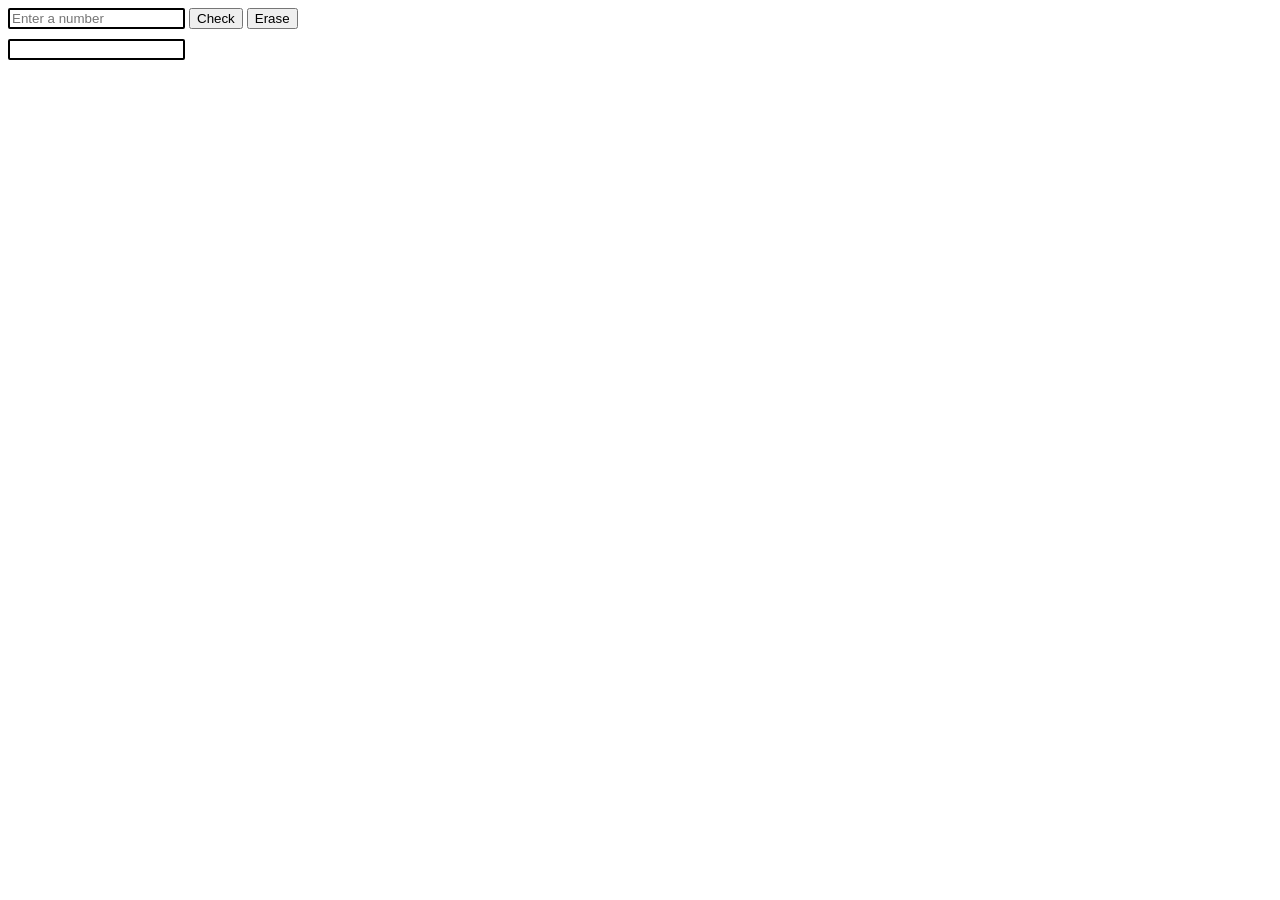
<file: Prime/index.html>
<!DOCTYPE html>
<html lang="en">
<head>
  <meta charset="UTF-8">
  <meta name="viewport" content="width=device-width, initial-scale=1.0">
  <title>Document</title>
  <link rel = "stylesheet" href = "style.css"> 
</head>
<body>
  <input type="text" placeholder="Enter a number" id="input">
  <button  onclick="prime()">Check</button> <button onclick="erase()">Erase</button><br> 
  <input type="text" readonly id="result">
  <div>
    <p id="res"></p> 
  </div>
  <script src="script.js"></script>
</body>
</html>
</file>
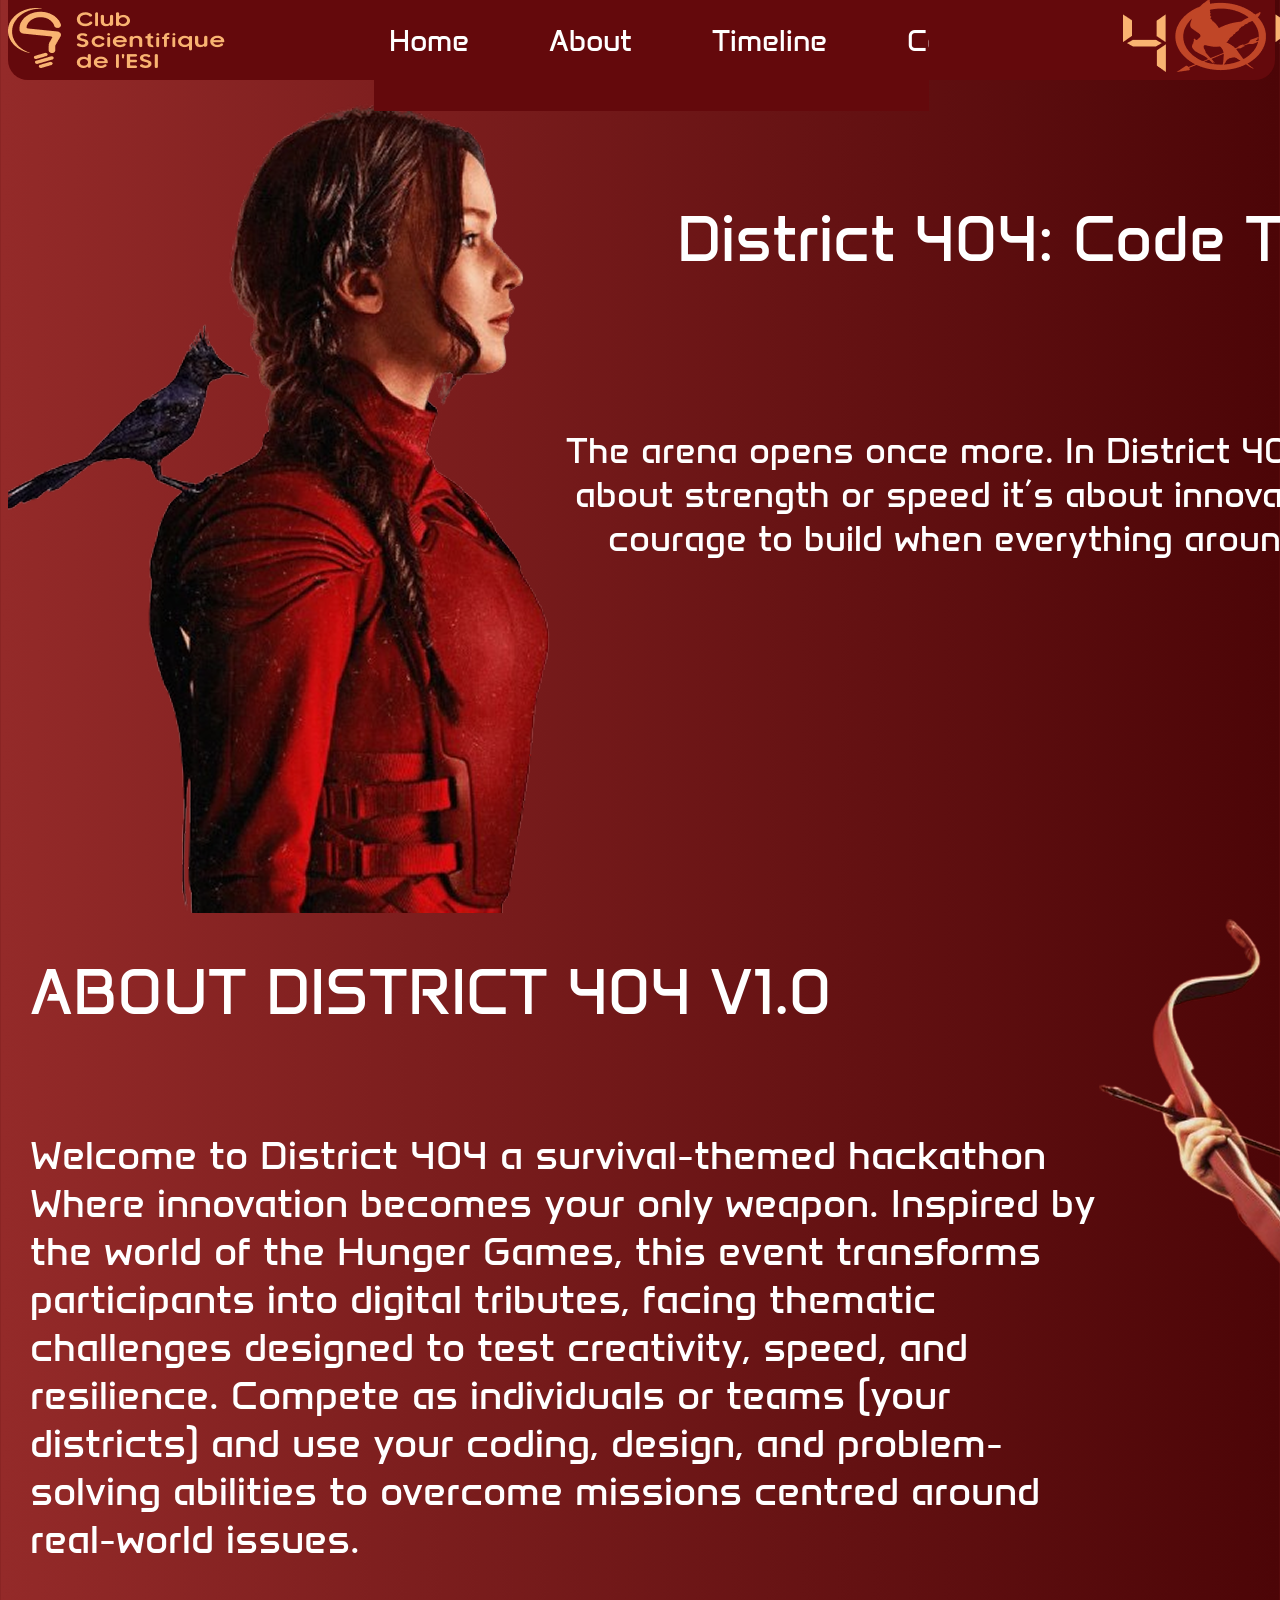
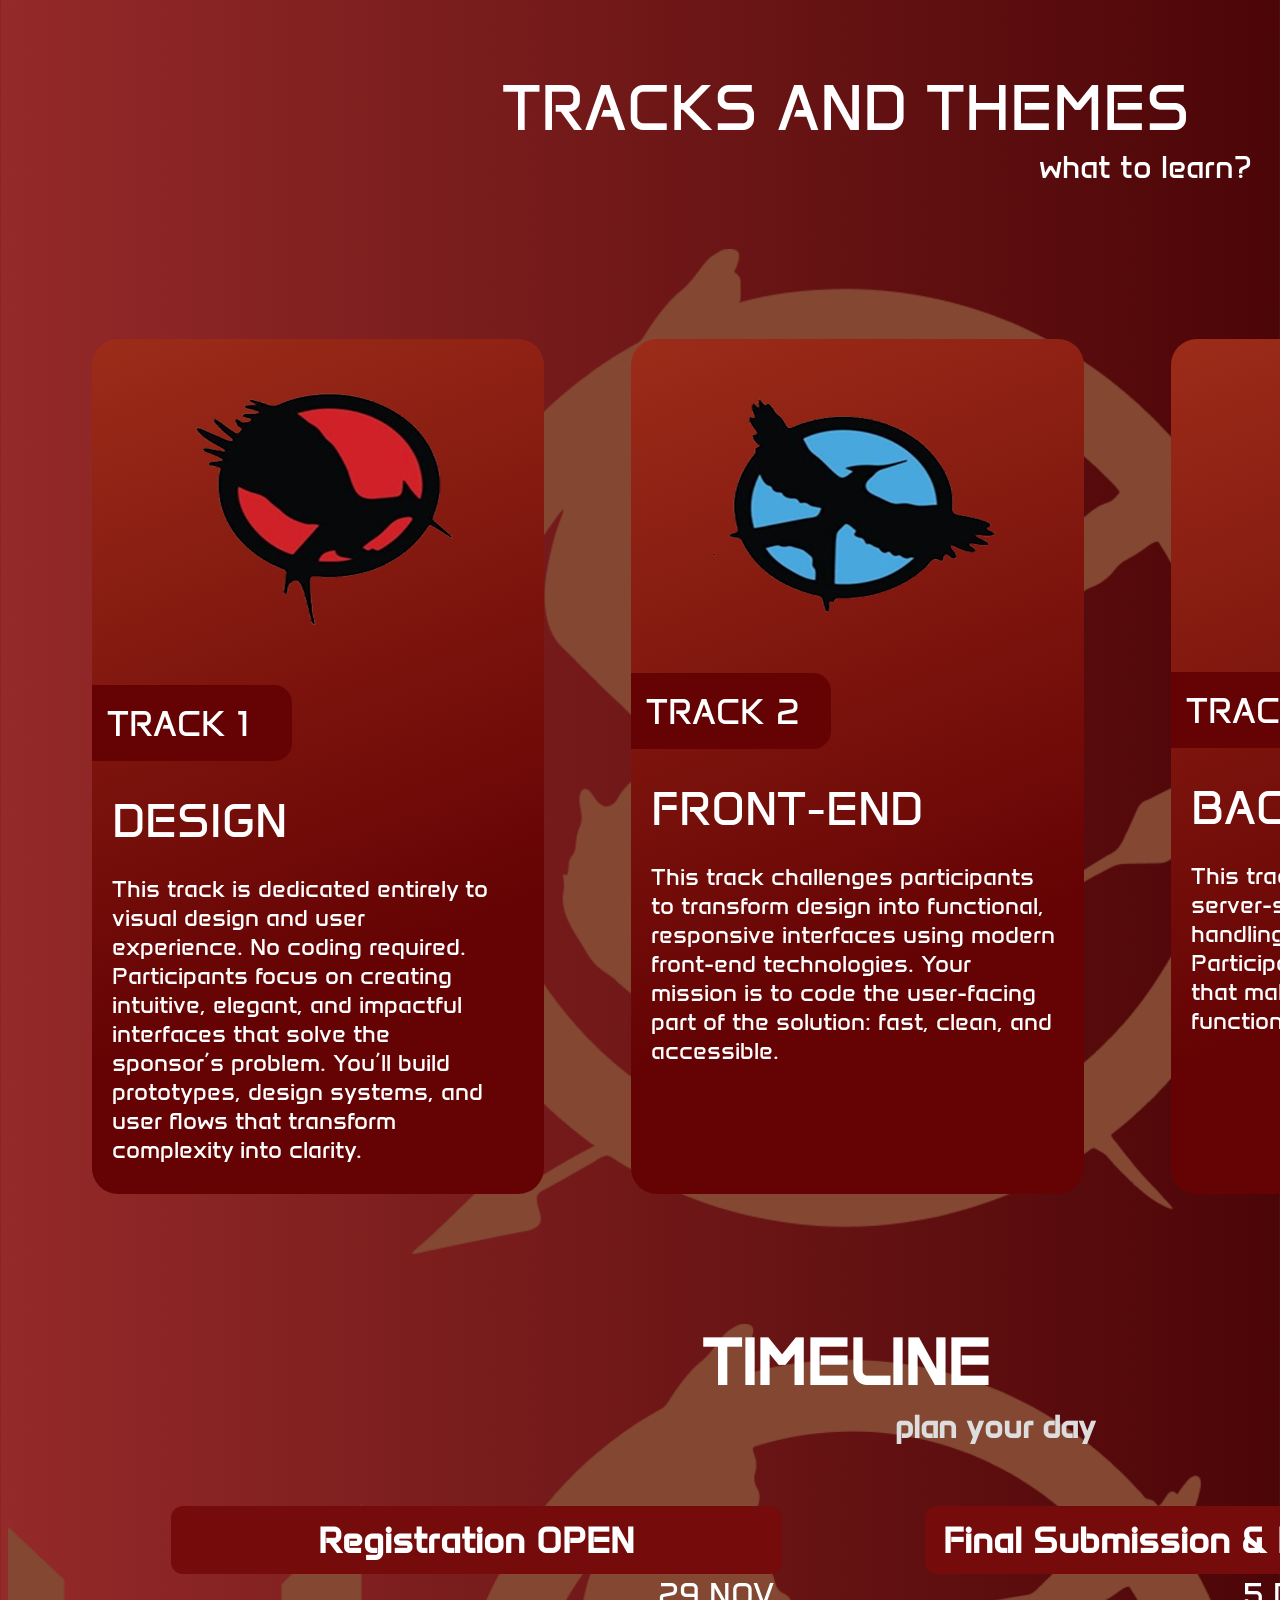
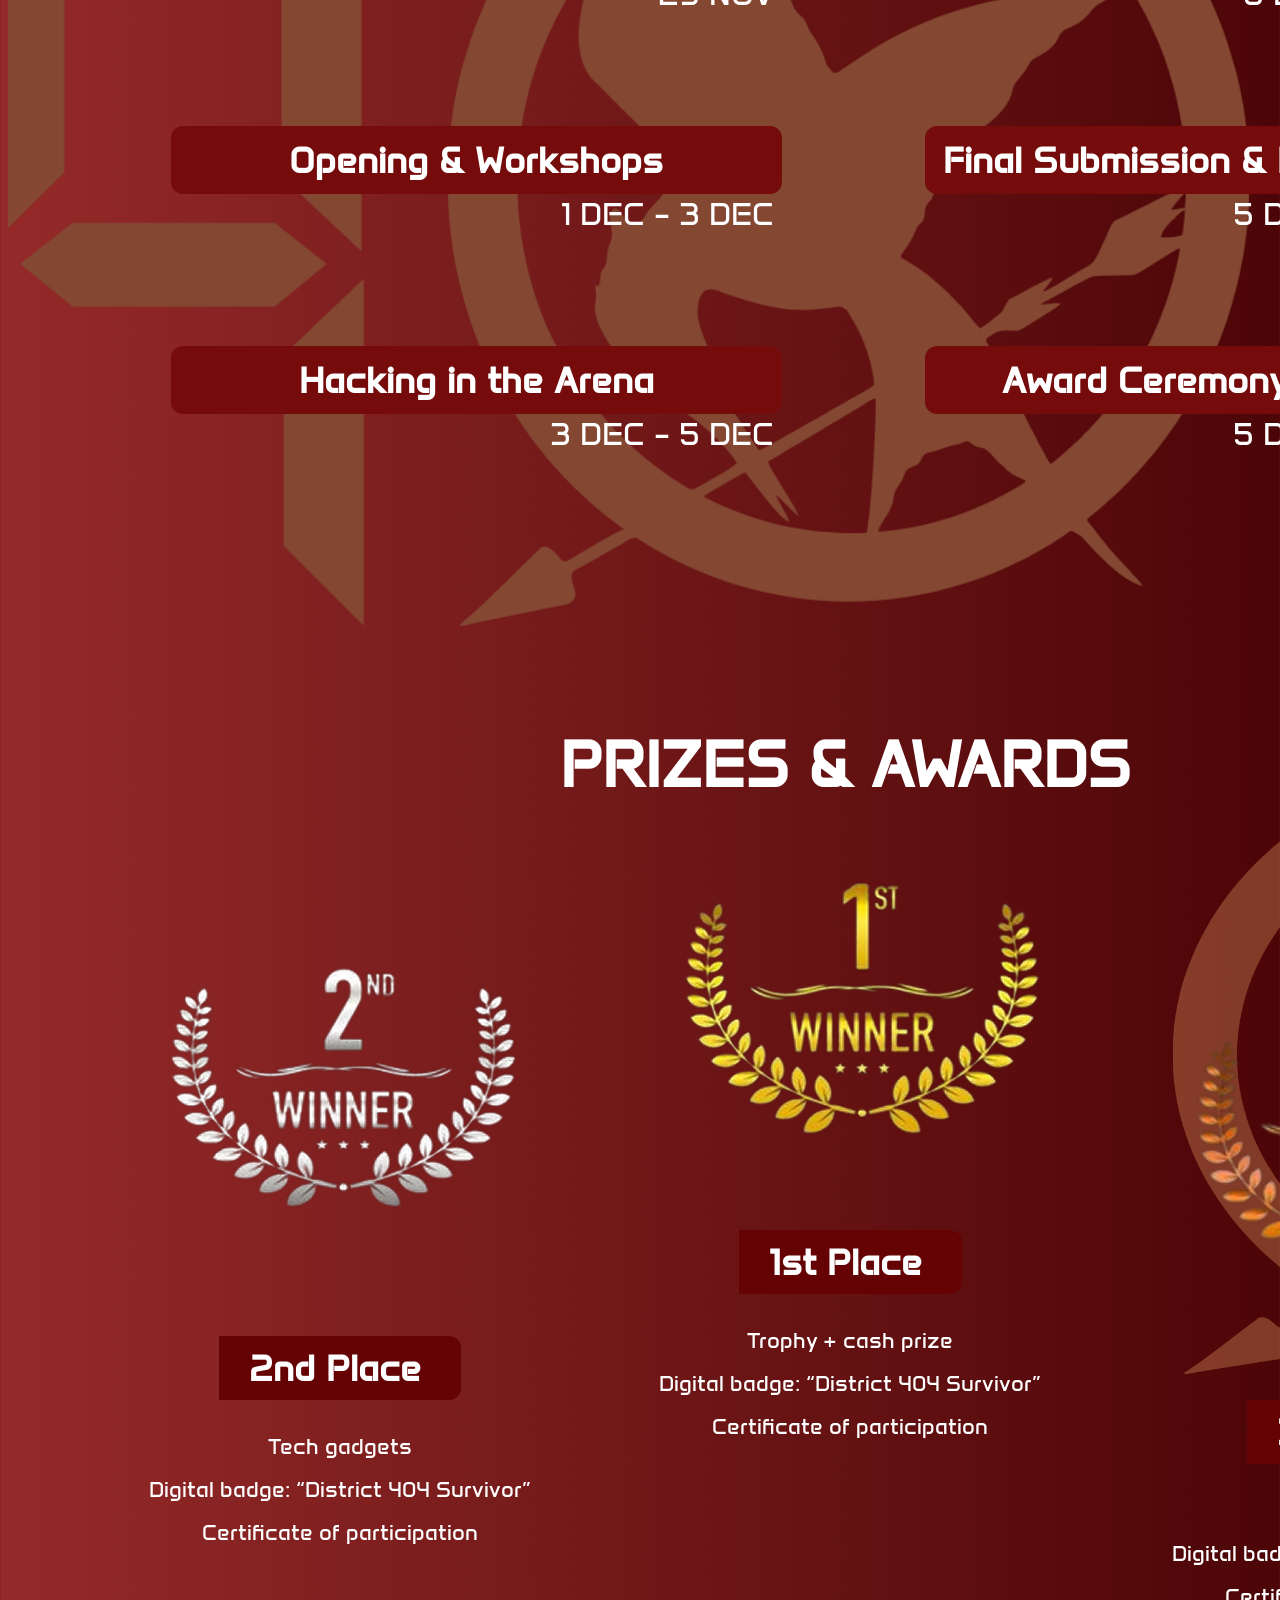
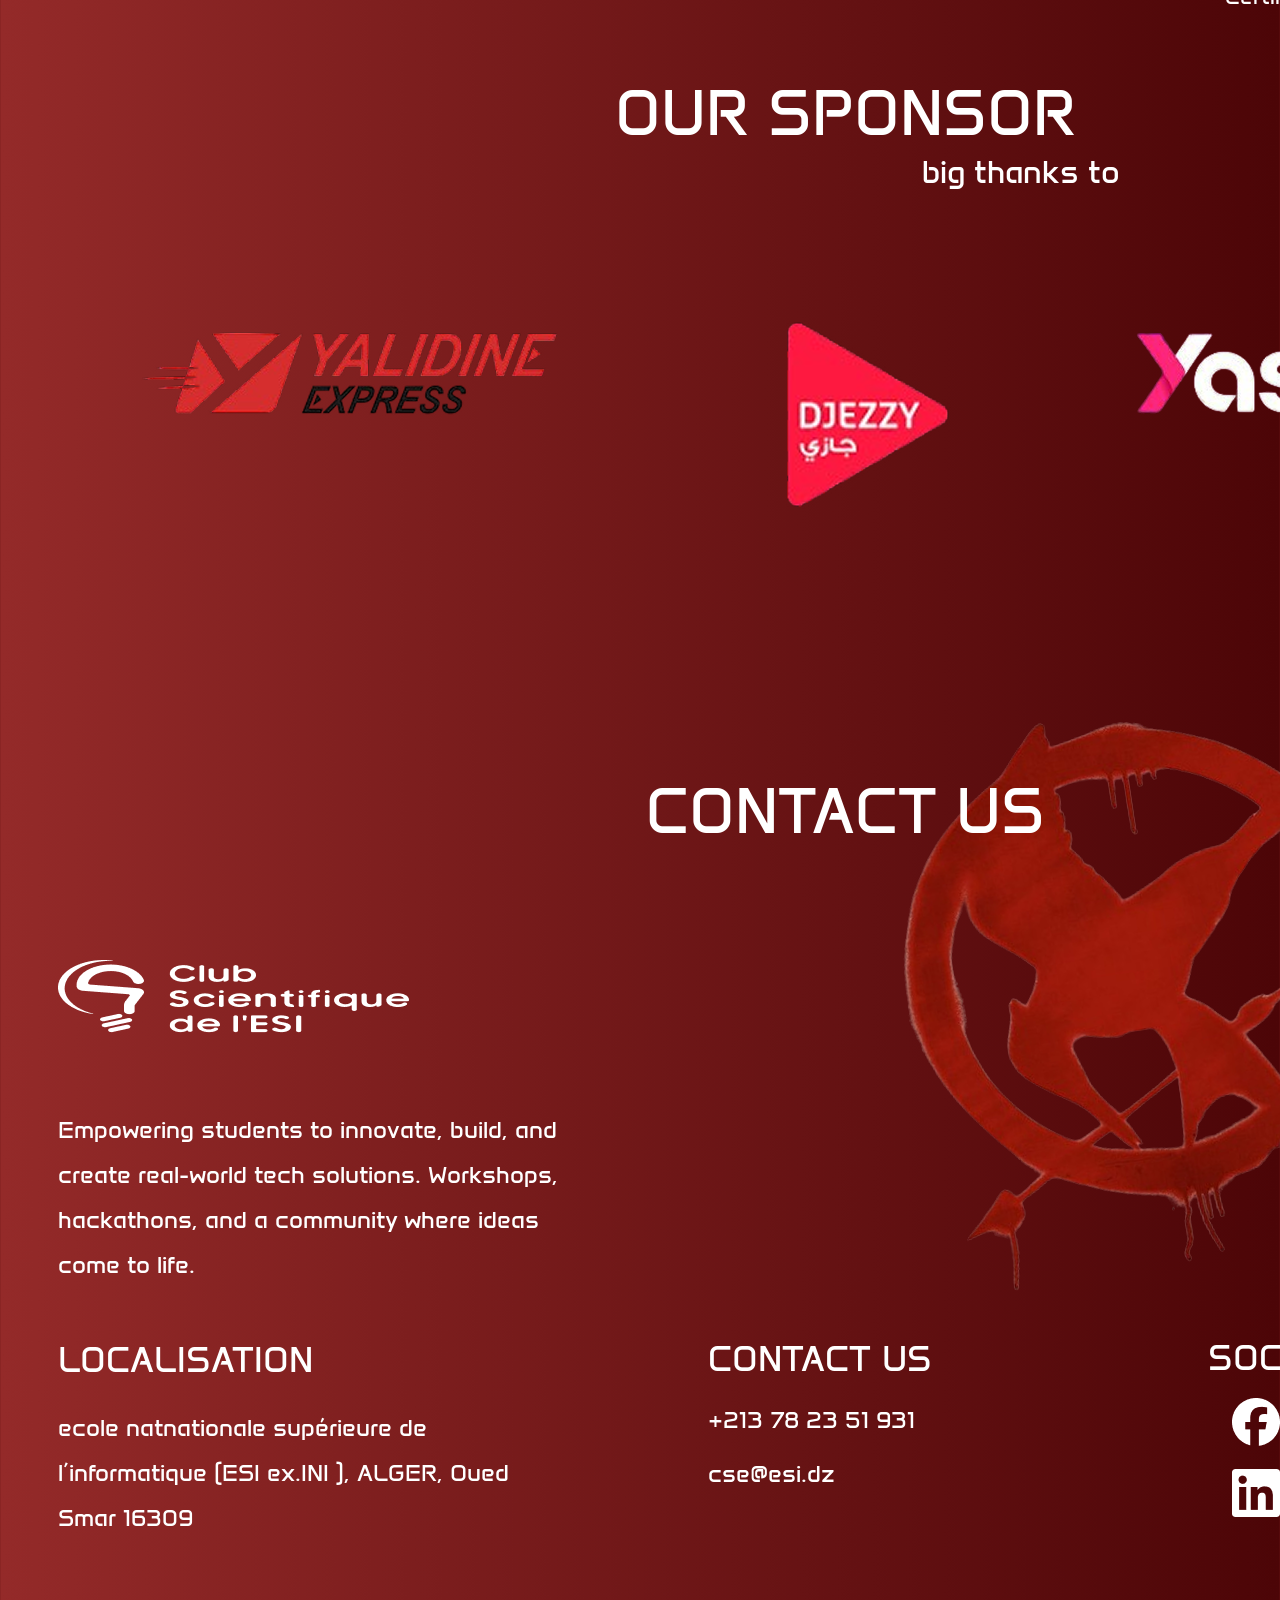
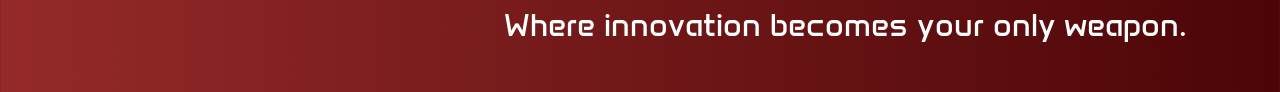
<file: main.html>
<!DOCTYPE html>
<html lang="en">
  <head>
    <meta charset="UTF-8" />
    <meta name="viewport" content="width=device-width, initial-scale=1.0" />
    <title>District 404</title>
    <link rel="preconnect" href="https://fonts.googleapis.com" />
    <link rel="preconnect" href="https://fonts.gstatic.com" crossorigin />
    <link
      href="https://fonts.googleapis.com/css2?family=Anta&display=swap"
      rel="stylesheet"
    />
    <link rel="icon" type="image/png" href="images/404.png" />
    <link rel="stylesheet" href="main.css" />
  </head>
  <body>
    <!---navigation bar--->
    <nav class="navbar">
      <div class="nav">
        <!---cse logo--->
        <div class="cse"><img src="images/cse.png" /></div>
        <div class="navigation">
          <!---items--->
          <ul>
            <li class="elements"><a href="">Home</a></li>
            <li class="elements"><a href="#about">About</a></li>
            <li class="elements"><a href="#timeline">Timeline</a></li>
            <li class="elements"><a href="#contact-us">Contact us</a></li>
          </ul>
        </div>
        <!---event logo--->
        <div class="img404"><img src="images/404.png" /></div>
      </div>
    </nav>
    <!---intro --->
    <div class="first">
      <!---first image--->
      <img src="images/woman-2.png" />
      <div class="head">
        <!---name of the event with a quick intro--->
        <h class="title">District 404: Code To Survive</h>

        <p class="introduction">
          The arena opens once more. In District 404, survival is no longer
          about strength or speed it’s about innovation, strategy, and the
          courage to build when everything around you is falling apart
        </p>
        <!---registration button--->
        <button class="register">Register Now</button>
      </div>
    </div>
    <!---description of the event--->
    <div class="second">
      <!---second image--->
      <div class="arrow">
        <img src="images/arrow.png" />
      </div>
      <!---about sidtrict 404--->
      <div class="about" style="grid-area: about" id="about">
        <div id="about-1"><h class="about-1"> ABOUT DISTRICT 404 V1.0 </h></div>
        <div id="about-2">
          <p class="about-2">
            Welcome to District 404 a survival-themed hackathon Where innovation
            becomes your only weapon. Inspired by the world of the Hunger Games,
            this event transforms participants into digital tributes, facing
            thematic challenges designed to test creativity, speed, and
            resilience. Compete as individuals or teams (your districts) and use
            your coding, design, and problem-solving abilities to overcome
            missions centred around real-world issues.
          </p>
        </div>
      </div>
    </div>
    <!---tracks and themes of the event--->
    <div class="third">
      <h class="theme">TRACKS AND THEMES </h>
      <p class="slogan">what to learn?</p>
    </div>
    <!---design track--->
    <div class="fourth">
      <div class="track1">
        <div class="firstimage"><img src="images/first.png" /></div>
        <div class="track1div"><h class="track1name"> TRACK 1</h></div>
        <div class="text1">
          <h class="design">DESIGN </h>
          <p class="designparagraph">
            This track is dedicated entirely to visual design and user
            experience. No coding required. Participants focus on creating
            intuitive, elegant, and impactful interfaces that solve the
            sponsor’s problem. You’ll build prototypes, design systems, and user
            flows that transform complexity into clarity.
          </p>
        </div>
      </div>
      <!---frontend track--->
      <div class="track2">
        <div class="secondimage"><img src="images/second.png" /></div>
        <div class="track2div"><h class="track2name"> TRACK 2</h></div>
        <div class="text2">
          <h class="frontend">FRONT-END </h>
          <p class="frontendparagraph">
            This track challenges participants to transform design into
            functional, responsive interfaces using modern front-end
            technologies. Your mission is to code the user-facing part of the
            solution: fast, clean, and accessible.
          </p>
        </div>
      </div>
      <!---backend track--->
      <div class="track3">
        <div class="thirdimage"><img src="images/third.png" /></div>
        <div class="track3div"><h class="track3name"> TRACK 3</h></div>
        <div class="text3">
          <h class="backend">BACK-END </h>
          <p class="backendparagraph">
            This track focuses on building the server-side logic, APIs, data
            handling, and system architecture. Participants create the backbone
            that makes the application functional, secure, and reliable.
          </p>
        </div>
      </div>
    </div>
    <!---timeline section--->
    <div class="timeline-section" id="timeline">
      <div class="title">
        <h1 class="timeline-title">TIMELINE</h1>
        <h2 class="timeline-sub">plan your day</h2>
      </div>
      <!---detailed timeline--->
      <div class="timeline-grid">
        <div class="event left">
          <div class="timeline-box">Registration OPEN</div>
          <div class="dateleft">29 NOV</div>
        </div>

        <div class="event right">
          <div class="timeline-box">Final Submission & Presentations</div>
          <div class="dateright">5 DEC (11:00–12:00)</div>
        </div>

        <div class="event left">
          <div class="timeline-box">Opening & Workshops</div>
          <div class="dateleft">1 DEC – 3 DEC</div>
        </div>

        <div class="event right">
          <div class="timeline-box">Final Submission & Presentations</div>
          <div class="dateright">5 DEC (13:00–14:30)</div>
        </div>

        <div class="event left">
          <div class="timeline-box">Hacking in the Arena</div>
          <div class="dateleft">3 DEC – 5 DEC</div>
        </div>

        <div class="event right">
          <div class="timeline-box">Award Ceremony & Closing</div>
          <div class="dateright">5 DEC (15:00–17:00)</div>
        </div>
      </div>
    </div>
    <!---awards section --->
    <section class="awards-section">
      <div class="awards-titre">
        <h1 class="awards-title">PRIZES & AWARDS</h1>
      </div>

      <div class="awards-grid">
        <!-- 2nd Place -->
        <div class="award-card second">
          <img src="images/ndprize.png" class="award-img" />
          <h2 class="award-title">2nd Place</h2>
          <p>Tech gadgets</p>
          <p>Digital badge: “District 404 Survivor”</p>
          <p>Certificate of participation</p>
        </div>

        <!-- 1st Place  -->
        <div class="award-card first">
          <img src="images/stprize.png" class="award-img" />

          <h2 class="award-title">1st Place</h2>
          <p>Trophy + cash prize</p>
          <p>Digital badge: “District 404 Survivor”</p>
          <p>Certificate of participation</p>
        </div>

        <!-- 3rd Place -->
        <div class="award-card third">
          <img src="images/rdprize.svg" class="award-img" />
          <h2 class="award-title">3rd Place</h2>
          <p>Gift bundles</p>
          <p>Digital badge: “District 404 Survivor”</p>
          <p>Certificate of participation</p>
        </div>
      </div>
    </section>
    <!---sponsor section--->
    <div class="sponsor">
      <div class="heading">
        <h class="sponsorname">OUR SPONSOR</h>
        <p class="thanks">big thanks to</p>
      </div>
      <!---different sponsors--->
      <div class="images">
        <div class="yalidine"><img src="images/Yalidine.png" /></div>
        <div class="djezzy"><img src="images/Djezzy.png" /></div>
        <div class="yassir"><img src="images/Yassir.png" /></div>
      </div>
    </div>

    <!---contact us section--->
    <div class="contact-us" id="contact-us">
      <div class="contact-h"><h class="contact-us-title">CONTACT US</h></div>
      <div class="cse2"><img src="images/cse2.png" /></div>
      <!---description--->
      <div class="description">
        <p class="empower">
          Empowering students to innovate, build, and create real-world tech
          solutions. Workshops, hackathons, and a community where ideas come to
          life.
        </p>
      </div>
      <!---esi localisation--->
      <div class="localisation"><h id="localisation">LOCALISATION</h></div>
      <div class="esi">
        <p id="esi">
          ecole natnationale supérieure de l’informatique (ESI ex.INI ), ALGER,
          Oued Smar 16309
        </p>
      </div>
      <!---website and phone number--->
      <div class="us"><h id="us">CONTACT US</h></div>
      <div id="number">
        <div class="number"><h> +213 78 23 51 931</h></div>
        <div class="link"><h>cse@esi.dz</h></div>
      </div>
      <!---social media--->
      <div class="socialmedia">
        <h class="socialmediatitle">SOCIAL MEDIA</h>
        <!---logos--->
        <div id="icons-top">
          <a
            class="facebook"
            href="https://web.facebook.com/club.scientifique.esi/"
            target="blank"
          >
            <img src="images/facebook.png"
          /></a>
          <a
            class="instagram"
            target="blank"
            href="https://www.instagram.com/cse.club/"
          >
            <img src="images/instagram.png"
          /></a>
          <a
            class="youtube"
            target="blank"
            href="https://www.youtube.com/channel/UCHgeF6ELJW0Pt1vYoAomCig"
          >
            <img src="images/youtube.png"
          /></a>
        </div>
        <div id="icons-bottom">
          <a
            class="linkedin"
            target="blank"
            href="https://www.linkedin.com/authwall?trk=bf&trkInfo=AQFhSVIg1J1yiQAAAZrkkF6QZGWDkrdJSCKADDuco-0YH8Y2LeKe4mzkYCGfDj3_TFdUwUUfnQh_Zp1xfG0wYDemUCjcmEWZuPZBgXhwJ0jzURIW0C565XrjdRptwu6cNXzxThA=&original_referer=&sessionRedirect=https%3A%2F%2Fwww.linkedin.com%2Fcompany%2Fcse-club%2F"
          >
            <img src="images/linkedin.png"
          /></a>
          <a
            class="tiktok"
            target="blank"
            href="https://www.tiktok.com/@cse.club"
          >
            <img src="images/tiktok.png"
          /></a>
          <a
            class="github"
            target="blank"
            href="https://github.com/ScientificClubofESI"
          >
            <img src="images/github.png"
          /></a>
        </div>
      </div>
      <p class="conclusion">Where innovation becomes your only weapon.</p>
    </div>
  </body>
</html>
</file>
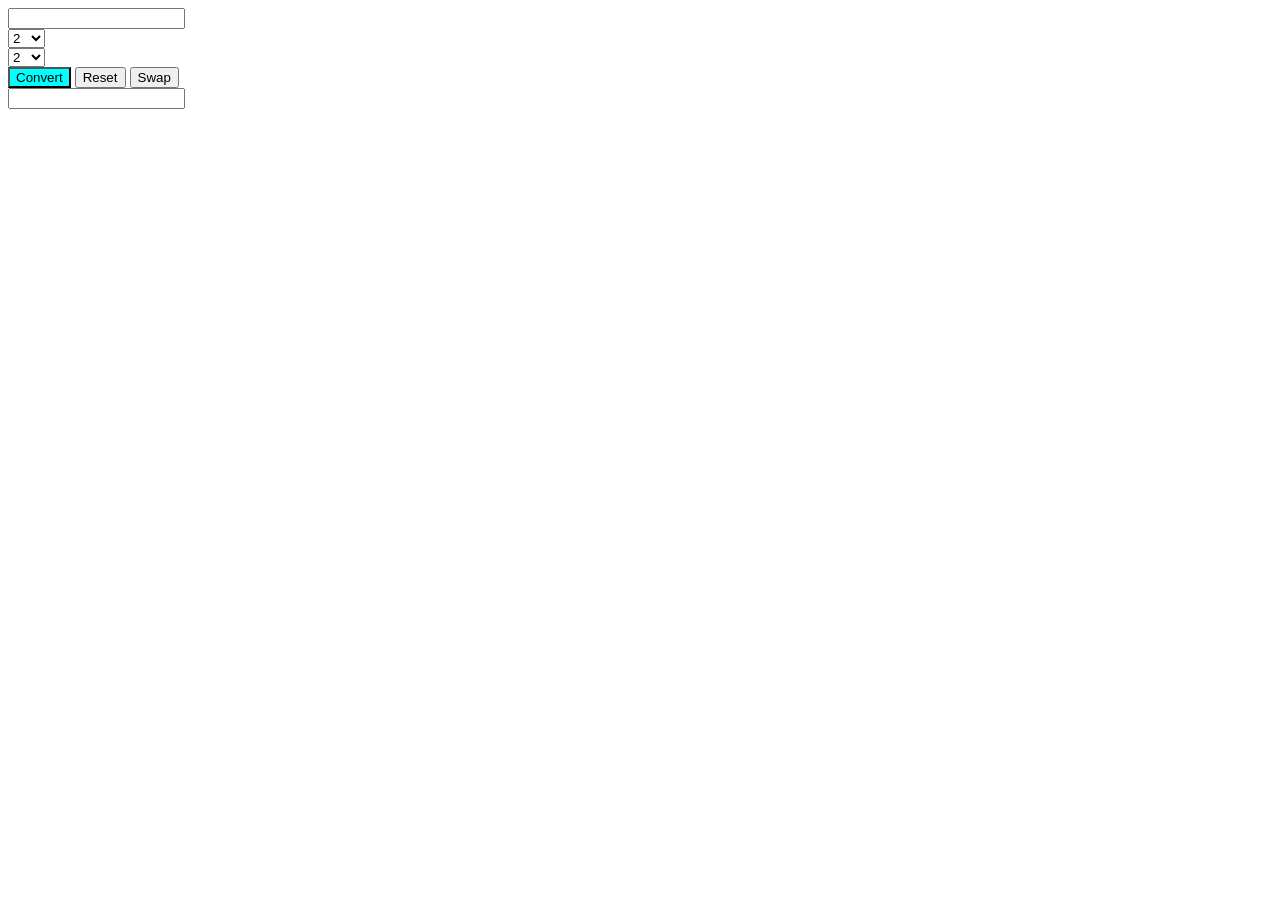
<file: Binary/binary.html>
<!DOCTYPE html>
<html lang="en">
<head>
  <meta charset="UTF-8">
  <meta name="viewport" content="width=device-width, initial-scale=1.0">
  <title>Document</title>
  <link rel = "stylesheet" href="binary.css">
</head>
<body>
  <input id="display" ><br>
  <label for="base-from">
    <select id="base-from">
      <option>2</option>
      <option>3</option>
      <option>4</option>
      <option>5</option>
      <option>6</option>
      <option>7</option>
      <option>8</option>
      <option>9</option>
      <option>10</option>


    </select>
  </label><br>
  <label for="base-to">
    <select id="base-to">
      <option>2</option>
      <option>3</option>
      <option>4</option>
      <option>5</option>
      <option>6</option>
      <option>7</option>
      <option>8</option>
      <option>9</option>
      <option>10</option>


    </select>
  </label><br>
  <button id="accept" onclick="  test() ; transform() ; " style =" background-color: aqua;">Convert</button>
  <button id="reset" onclick=" erase() ;">Reset</button>
  <button id ="swap" onclick=" swap()">Swap</button><br>
    <input id="result" readonly >

  <script src="binary.js"></script>
</body>
</html>
</file>
<file: Prime/style.css>
input{
  border : 2px , solid , black ; 
  border-radius: 2px;
  outline: none;
  margin-bottom: 10px;
}
</file>
<file: main.css>
/* background color */
body {
  width: 1675px;
  height: 6000px;
  background: linear-gradient(to left, #4c0507, #942a29);
}
/* set navbar to fixe */
.navbar {
  position: fixed;
  top: 0;
  width: 99%;
}
/* size , hover , style of the navbar  */
.nav {
  display: grid;
  grid-template-columns: 15% 73% 12%;
  grid-template-areas: "cse navigation img404 ";
  border-bottom-right-radius: 20px;
  border-bottom-left-radius: 20px;
  background-color: #64090c;
  height: 80px;
  padding: 0;
  margin-top: 10%;
}

.cse {
  margin-top: 8px;
  margin-right: 100px;
}

.navbar ul {
  list-style-type: none;
  background-color: #64090c;
  padding: 0%;
  overflow: hidden;
  width: 60%;
  margin-top: 7px;
  margin-bottom: 0;
  margin-right: 50%;
  margin-left: 19%;
  display: flex;
  gap: 50px;
}
.navbar a {
  color: white;
  font-family: "Anta";
  text-decoration: none;
  padding: 15px;
  display: block;
  text-align: center;
  font-size: 30px;
}
.navbar a:hover {
  background-color: #420507;
}
.navbar li {
  float: left;
}
.nav {
  width: 100%;
  margin-top: 0%;
}

/* first div */
.first {
  display: flex;
  margin-top: 100px;
}

.title {
  font-size: 64px;
  font-family: "Anta";
}
.introduction {
  font-size: 36px;
  margin-top: 150px;
  font-family: "Anta";
}

.head {
  margin-top: 100px;
  text-align: center;
  color: white;
}

/* button style */
.register {
  width: 294px;
  cursor: pointer;
  height: 79px;
  font-family: "anta";
  font-size: 36px;
  background-color: #c04627;
  border: transparent;
  border-radius: 10px;
  color: white;
  margin-left: 700px;
  margin-top: 100px;
  transition-duration: 0.25s;
}
.register:hover {
  border: #ffffff, solid, 3px;
}
/* second div */
.second {
  height: 686px;

  display: grid;
  grid-template-columns: 65% 35%;

  grid-template-areas: "about arrow";
}

.about {
  padding-top: 40px;
  font-family: "anta";

  color: white;
}
/* title and description */
.about-1 {
  font-size: 64px;
}

.about-2 {
  padding-top: 60px;
  font-size: 40px;
}
#about-1 {
  padding-left: 2%;
}
#about-2 {
  padding-left: 2%;
}
/* third div */
.third {
  padding-top: 70px;

  height: 250px;
  font-family: "anta";
  text-align: center;
  box-sizing: border-box;

  color: white;
}

.theme {
  font-size: 64px;
  margin-bottom: 0;
}
.slogan {
  margin-top: 0;
  padding-left: 600px;

  font-size: 32px;
  font-style: normal;
}
/* fourth div */
.fourth {
  margin-right: 5%;

  margin-left: 5%;
  height: 1005px;
  background-image: url(images/seekb.png);
  background-repeat: no-repeat;
  background-position: center;
  display: grid;
  grid-template-columns: 30% 30% 30%;

  column-gap: 5.8%;

  grid-template-areas: " track1 track2 track3";
}
/* first track */
.track1 {
  margin-top: 20%;
  height: 85%;

  background: linear-gradient(158.63deg, #c04627 -45.02%, #650304 70.38%);

  border-radius: 26px;
  overflow: visible;
  color: white;
}
.firstimage {
  padding-top: 50px;
  display: flex;
  justify-content: center;
  justify-items: center;
}
.track1div {
  margin-top: 50px;
  text-align: left;
  background: #650304;

  font-family: "anta";
  margin-right: 600px;
  width: 200px;
  height: 60px;
  padding-top: 16px;
  border-bottom-right-radius: 18px;
  border-top-right-radius: 18px;
}
.track1name {
  padding-left: 15px;
  font-size: 36px;
}
.text1 {
  margin-top: 30px;
  font-family: "anta";
  margin-left: 20px;
  margin-right: 20px;
}
.design {
  font-size: 48px;
  padding-right: 30px;
}
.designparagraph {
  font-size: 24px;
  margin-right: 30px;
}
/* second track */

.track2 {
  margin-top: 20%;
  height: 85%;
  background: linear-gradient(158.63deg, #c04627 -45.02%, #650304 70.38%);

  border-radius: 26px;
  overflow: visible;
  color: white;
}

.secondimage {
  padding-top: 50px;
  display: flex;
  justify-content: center;
  justify-items: center;
}
.track2div {
  margin-top: 50px;
  text-align: left;
  background: #650304;

  font-family: "anta";
  margin-right: 600px;
  width: 200px;
  height: 60px;
  padding-top: 16px;
  border-bottom-right-radius: 18px;
  border-top-right-radius: 18px;
}
.track2name {
  padding-left: 15px;
  font-size: 36px;
}
.text2 {
  margin-top: 30px;
  font-family: "anta";
  margin-left: 20px;
  margin-right: 20px;
}
.frontend {
  font-size: 48px;
}
.frontendparagraph {
  font-size: 24px;
}
/* third track */

.track3 {
  margin-top: 20%;
  height: 85%;
  background: linear-gradient(158.63deg, #c04627 -45.02%, #650304 70.38%);

  border-radius: 26px;
  overflow: visible;
  color: white;
}
.thirdimage {
  padding-top: 50px;
  display: flex;
  justify-content: center;
  justify-items: center;
}
.track3div {
  margin-top: 50px;
  text-align: left;
  background: #650304;

  font-family: "anta";
  margin-right: 600px;
  width: 200px;
  height: 60px;
  padding-top: 16px;
  border-bottom-right-radius: 18px;
  border-top-right-radius: 18px;
}
.track3name {
  padding-left: 15px;
  font-size: 36px;
}
.text3 {
  margin-top: 30px;
  font-family: "anta";
  margin-left: 20px;
  margin-right: 20px;
}
.backend {
  font-size: 48px;
}
.backendparagraph {
  font-size: 24px;
}
.title {
  text-align: center;
  font-family: "anta";
}
/* TIMELINE SECTION */
.timeline-section {
  text-align: center;
  margin-top: 70px;
  padding-bottom: 2px;
  font-family: "anta";
  text-align: center;
  background-image: url("images/bgtimeline.png");
  background-size: cover;
  background-position: center;
  background-repeat: no-repeat;
  color: white;
  height: 900px;
}

.timeline-title {
  font-size: 64px;
  color: #fff;
  margin-bottom: 5px;
}

.timeline-sub {
  font-size: 18px;
  margin-bottom: 60px;
  margin-top: 0;
  color: #ddd;
  margin-left: 300px;
  font-size: 32px;
}

/* Two-column zigzag layout */
.timeline-grid {
  width: 90%;
  margin: 20px;
  display: grid;
  grid-template-columns: 1fr 1fr;
  row-gap: 60px;
  height: 600px;
}

/* Left side → Box aligned to left */
.event.left {
  text-align: right;
  display: flex;
  flex-direction: column;
  align-items: end;
  scroll-padding-top: 50px;
}

/* Right side → Box aligned to right */
.event.right {
  text-align: right;
  display: flex;
  flex-direction: column;
  align-items: end;
}

/* The red rounded boxes */

.timeline-box {
  background: #750b0b;
  border-radius: 12px;
  width: 80%;
  padding: 12px 4px;
  font-size: 36px;
  font-weight: bold;
  color: white;
  text-align: center;
}

/* Dates */
.dateright {
  font-size: 32px;
}
.dateleft {
  font-size: 32px;
  margin-right: 1%;
}

/* ===== PRIZES SECTION ===== */
.awards-section {
  background-image: url(images/bgprizes.png);
  background-size: contain;
  background-position: right;
  background-repeat: no-repeat;
  text-align: center;
  color: white;
  font-family: "anta";
}

.awards-title {
  font-size: 64px;
  margin-bottom: 0;
}

.awards-grid {
  display: grid;
  grid-template-columns: repeat(3, 1fr);
  width: 90%;
  margin: auto;
  column-gap: 40px;
  margin-top: 0;
  padding-top: 0;
}

/* The cards */
.award-card {
  padding: 10px;
  border-radius: 26px;
  height: 450px;
  box-sizing: border-box;
  display: flex;
  flex-direction: column;
  align-items: center;
  justify-content: flex-start;
}
.awards-titre {
  margin-top: 100px;
  margin-bottom: 0;
}

/* Raise the center card */
.award-card.first {
  margin-top: 0;
}

/* Lower side cards a bit */
.award-card.second {
  margin-top: 70px;
}
.award-card.third {
  margin-top: 0;
  margin-top: 120px;
}

.award-rank {
  font-size: 72px;
  font-weight: bold;
  color: gold;
  margin-bottom: 15px;
}

.award-title {
  font-size: 36px;
  background: #650304;

  padding: 10px 40px;
  padding-left: 30px;
  border-bottom-right-radius: 12px;
  border-top-right-radius: 12px;

  margin-bottom: 25px;
}

.award-card p {
  font-size: 22px;
  margin: 8px 0;
}

/* sponsor section */
.sponsor {
  margin-top: 300px;
}
.heading {
  text-align: center;
  font-family: "anta";
  color: white;
}
.sponsorname {
  font-size: 64px;
}
.thanks {
  font-size: 32px;
  margin-top: 0;
  margin-left: 350px;
}
.images {
  margin-top: 100px;
  margin-right: 5%;
  margin-left: 5%;

  display: grid;
  grid-template-columns: 30% 30% 30%;

  column-gap: 4.5%;
  grid-template-columns: "yalidine djezzy yassir";
}
/* contact us section */

.contact-us {
  height: 1000px;
  font-family: "anta";
  background-image: url(images/mockingjay.png);
  background-repeat: no-repeat;
  background-position: right;
  background-position-x: 800px;
  background-position-y: -50px;
  margin-top: 150px;
  color: white;
}
.contact-h {
  text-align: center;
  padding-top: 80px;
}
.contact-us-title {
  font-size: 64px;
}
/* cse logo */
.cse2 {
  margin-top: 110px;
  margin-left: 50px;
}
.description {
  margin-top: 70px;
  width: 30%;
  margin-left: 50px;
}
.empower {
  font-size: 24px;
  line-height: 45px;
}
/* localistion */
#localisation {
  font-size: 36px;
}
.localisation {
  margin-left: 50px;
  margin-top: 50px;
}
#esi {
  font-size: 24px;
  line-height: 45px;
}
.esi {
  width: 30%;
  margin-left: 50px;
}
.us {
  margin-left: 700px;
  margin-top: -228px;
}
#us {
  font-size: 36px;
}
/* phone number and link to the cse website */
#number {
  margin-left: 700px;
  font-size: 24px;
}
.number {
  margin-top: 25px;
}
.link {
  margin-top: 25px;
}

.socialmedia {
  margin-left: 1200px;
  margin-top: -153px;
}
.socialmediatitle {
  font-size: 36px;
}
/* logos */
#icons-top {
  margin-right: 50%;
  margin-top: 4%;
}
#icons-bottom {
  margin-right: 50%;
  margin-top: 4%;
  margin-bottom: 6%;
}
.facebook {
  margin-left: 10%;
}

.instagram {
  margin-left: 10%;
}

.youtube {
  margin-left: 10%;
}
.linkedin {
  margin-left: 10%;
}
.tiktok {
  margin-left: 14%;
}
.github {
  margin-left: 14%;
}
/* conclusion  */
.conclusion {
  text-align: center;
  font-size: 32px;
  margin-top: 5%;
}
</file>
<file: Binary/binary.css>
#accept{
  cursor: pointer;
}
</file>
